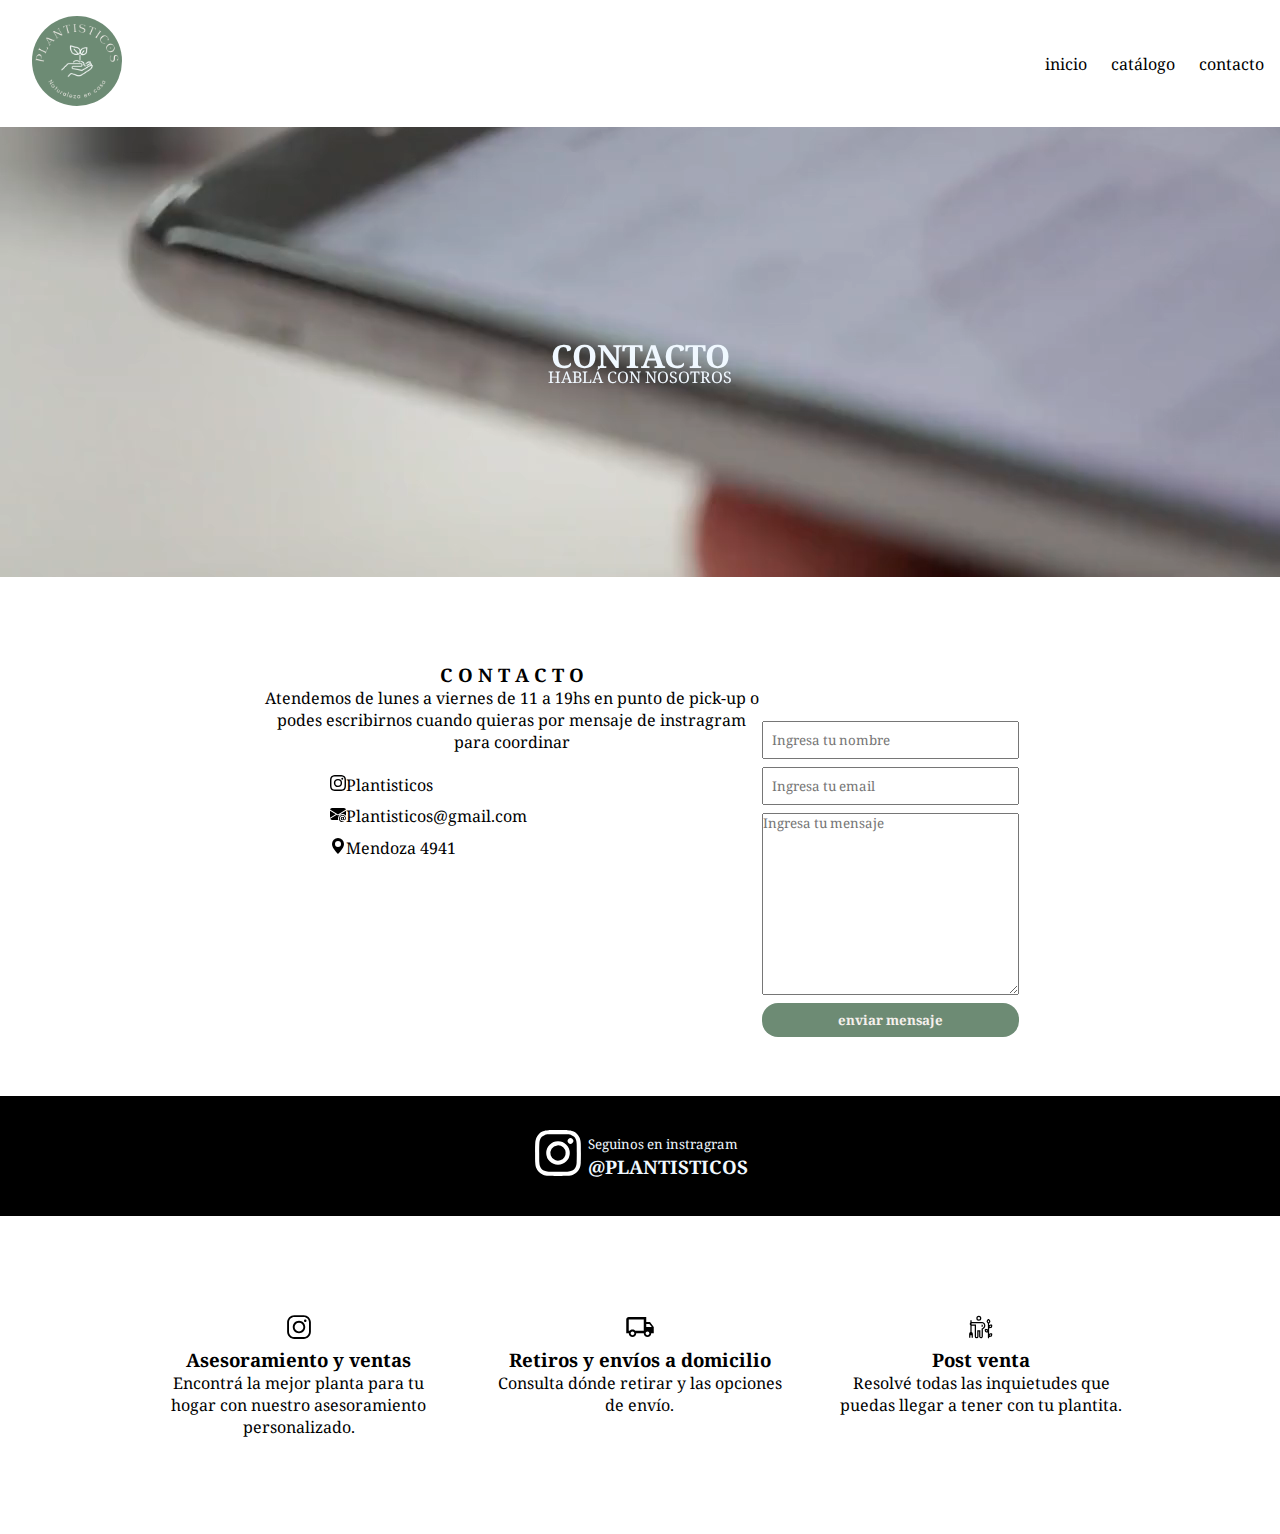
<file: contacto/contacto.html>
<!DOCTYPE html>
<html lang="en">
<head>
    <meta charset="UTF-8">
    <meta name="viewport" content="width=device-width, initial-scale=1.0">
    <link rel="stylesheet" href="../css/style.css">
    <title>Plantisticos</title>
</head>
<header>  
    <nav>
        <div class="navbar">
            <a href="../index.html"><img style="border-radius: 3rem; width:90px; height:90px; margin-left: 1rem;"  src="../imgs/logo.png" alt="">
            </a>
            <ul>
                <li><a href="../index.html">inicio</a></li>
                <li><a href="../catalogo/catalogo.html">catálogo</a></li>
                <li>contacto</li>
            </ul>
        </div>
    </nav>
</header>

<body>
    <main>
        <div class="divmain">
            <video class="videoinicio" playsinline autoplay loop src="../imgs/vcontacto.mp4"></video>
            <h1 class="texto">CONTACTO</h1>
            <p class="texto2">HABLÁ CON NOSOTROS</p>
        </div>
    </main>

    <section class="container d-flex-contacto wrap">
        <div>
            <h3>C O N T A C T O</h3>
                <p style="width: 500px;">Atendemos de lunes a viernes de 11 a 19hs en punto de pick-up o podes escribirnos cuando quieras por mensaje de instragram para coordinar</p>
                <ul class="listacontacto">
                    <li><svg xmlns="http://www.w3.org/2000/svg" width="16" height="16" fill="currentColor" class="bi bi-instagram" viewBox="0 0 16 16">
                        <path d="M8 0C5.829 0 5.556.01 4.703.048 3.85.088 3.269.222 2.76.42a3.9 3.9 0 0 0-1.417.923A3.9 3.9 0 0 0 .42 2.76C.222 3.268.087 3.85.048 4.7.01 5.555 0 5.827 0 8.001c0 2.172.01 2.444.048 3.297.04.852.174 1.433.372 1.942.205.526.478.972.923 1.417.444.445.89.719 1.416.923.51.198 1.09.333 1.942.372C5.555 15.99 5.827 16 8 16s2.444-.01 3.298-.048c.851-.04 1.434-.174 1.943-.372a3.9 3.9 0 0 0 1.416-.923c.445-.445.718-.891.923-1.417.197-.509.332-1.09.372-1.942C15.99 10.445 16 10.173 16 8s-.01-2.445-.048-3.299c-.04-.851-.175-1.433-.372-1.941a3.9 3.9 0 0 0-.923-1.417A3.9 3.9 0 0 0 13.24.42c-.51-.198-1.092-.333-1.943-.372C10.443.01 10.172 0 7.998 0zm-.717 1.442h.718c2.136 0 2.389.007 3.232.046.78.035 1.204.166 1.486.275.373.145.64.319.92.599s.453.546.598.92c.11.281.24.705.275 1.485.039.843.047 1.096.047 3.231s-.008 2.389-.047 3.232c-.035.78-.166 1.203-.275 1.485a2.5 2.5 0 0 1-.599.919c-.28.28-.546.453-.92.598-.28.11-.704.24-1.485.276-.843.038-1.096.047-3.232.047s-2.39-.009-3.233-.047c-.78-.036-1.203-.166-1.485-.276a2.5 2.5 0 0 1-.92-.598 2.5 2.5 0 0 1-.6-.92c-.109-.281-.24-.705-.275-1.485-.038-.843-.046-1.096-.046-3.233s.008-2.388.046-3.231c.036-.78.166-1.204.276-1.486.145-.373.319-.64.599-.92s.546-.453.92-.598c.282-.11.705-.24 1.485-.276.738-.034 1.024-.044 2.515-.045zm4.988 1.328a.96.96 0 1 0 0 1.92.96.96 0 0 0 0-1.92m-4.27 1.122a4.109 4.109 0 1 0 0 8.217 4.109 4.109 0 0 0 0-8.217m0 1.441a2.667 2.667 0 1 1 0 5.334 2.667 2.667 0 0 1 0-5.334"/>
                      </svg>Plantisticos</li>
                    <li><svg xmlns="http://www.w3.org/2000/svg" width="16" height="16" fill="currentColor" class="bi bi-envelope-at-fill" viewBox="0 0 16 16">
                        <path d="M2 2A2 2 0 0 0 .05 3.555L8 8.414l7.95-4.859A2 2 0 0 0 14 2zm-2 9.8V4.698l5.803 3.546zm6.761-2.97-6.57 4.026A2 2 0 0 0 2 14h6.256A4.5 4.5 0 0 1 8 12.5a4.49 4.49 0 0 1 1.606-3.446l-.367-.225L8 9.586zM16 9.671V4.697l-5.803 3.546.338.208A4.5 4.5 0 0 1 12.5 8c1.414 0 2.675.652 3.5 1.671"/>
                        <path d="M15.834 12.244c0 1.168-.577 2.025-1.587 2.025-.503 0-1.002-.228-1.12-.648h-.043c-.118.416-.543.643-1.015.643-.77 0-1.259-.542-1.259-1.434v-.529c0-.844.481-1.4 1.26-1.4.585 0 .87.333.953.63h.03v-.568h.905v2.19c0 .272.18.42.411.42.315 0 .639-.415.639-1.39v-.118c0-1.277-.95-2.326-2.484-2.326h-.04c-1.582 0-2.64 1.067-2.64 2.724v.157c0 1.867 1.237 2.654 2.57 2.654h.045c.507 0 .935-.07 1.18-.18v.731c-.219.1-.643.175-1.237.175h-.044C10.438 16 9 14.82 9 12.646v-.214C9 10.36 10.421 9 12.485 9h.035c2.12 0 3.314 1.43 3.314 3.034zm-4.04.21v.227c0 .586.227.8.581.8.31 0 .564-.17.564-.743v-.367c0-.516-.275-.708-.572-.708-.346 0-.573.245-.573.791"/>
                      </svg>Plantisticos@gmail.com</li>
                    <li><svg xmlns="http://www.w3.org/2000/svg" width="16" height="16" fill="currentColor" class="bi bi-geo-alt-fill" viewBox="0 0 16 16">
                        <path d="M8 16s6-5.686 6-10A6 6 0 0 0 2 6c0 4.314 6 10 6 10m0-7a3 3 0 1 1 0-6 3 3 0 0 1 0 6"/>
                      </svg>Mendoza 4941</li>
                      <iframe src="https://www.google.com/maps/embed?pb=!1m18!1m12!1m3!1d3285.115161813419!2d-58.482515!3d-34.5759525!2m3!1f0!2f0!3f0!3m2!1i1024!2i768!4f13.1!3m3!1m2!1s0x95bcb6662fb6c941%3A0xaf9e6bd559f36b1b!2sMendoza%204941%2C%20C1431CII%20CABA!5e0!3m2!1ses!2sar!4v1704997990986!5m2!1ses!2sar" width="300" height="200" style="border:0;" allowfullscreen="" loading="lazy" referrerpolicy="no-referrer-when-downgrade"></iframe>
                </ul>
        </div>
            <div>
                <form class="form" action="">
                    <input class="nameform" type="text" name="nombre" placeholder="Ingresa tu nombre" id="">
                    <input class="eform" type="email" name="email" placeholder="Ingresa tu email" id="">
                    <textarea name="mensaje" placeholder="Ingresa tu mensaje" id="" cols="30" rows="10"></textarea>
                    <input class="btn-form" type="submit" name="enviar" value="enviar mensaje" id="">
                </form>
            </div>
    </section>

    <section>   
        <div class="seguinos">
            <a href="https://www.instagram.com/plantisticos/">
                <svg width="50" height="50" viewBox="0 0 24 24" xmlns="http://www.w3.org/2000/svg">
                    <path fill="#ffffff" fill-rule="evenodd" d="M7.465 1.066C8.638 1.012 9.012 1 12 1c2.988 0 3.362.013 4.534.066c1.172.053 1.972.24 2.672.511c.733.277 1.398.71 1.948 1.27c.56.549.992 1.213 1.268 1.947c.272.7.458 1.5.512 2.67C22.988 8.639 23 9.013 23 12c0 2.988-.013 3.362-.066 4.535c-.053 1.17-.24 1.97-.512 2.67a5.396 5.396 0 0 1-1.268 1.949c-.55.56-1.215.992-1.948 1.268c-.7.272-1.5.458-2.67.512c-1.174.054-1.548.066-4.536.066c-2.988 0-3.362-.013-4.535-.066c-1.17-.053-1.97-.24-2.67-.512a5.397 5.397 0 0 1-1.949-1.268a5.392 5.392 0 0 1-1.269-1.948c-.271-.7-.457-1.5-.511-2.67C1.012 15.361 1 14.987 1 12c0-2.988.013-3.362.066-4.534c.053-1.172.24-1.972.511-2.672a5.396 5.396 0 0 1 1.27-1.948a5.392 5.392 0 0 1 1.947-1.269c.7-.271 1.5-.457 2.67-.511Zm8.98 1.98c-1.16-.053-1.508-.064-4.445-.064c-2.937 0-3.285.011-4.445.064c-1.073.049-1.655.228-2.043.379c-.513.2-.88.437-1.265.822a3.412 3.412 0 0 0-.822 1.265c-.151.388-.33.97-.379 2.043c-.053 1.16-.064 1.508-.064 4.445c0 2.937.011 3.285.064 4.445c.049 1.073.228 1.655.379 2.043c.176.477.457.91.822 1.265c.355.365.788.646 1.265.822c.388.151.97.33 2.043.379c1.16.053 1.507.064 4.445.064c2.938 0 3.285-.011 4.445-.064c1.073-.049 1.655-.228 2.043-.379c.513-.2.88-.437 1.265-.822c.365-.355.646-.788.822-1.265c.151-.388.33-.97.379-2.043c.053-1.16.064-1.508.064-4.445c0-2.937-.011-3.285-.064-4.445c-.049-1.073-.228-1.655-.379-2.043c-.2-.513-.437-.88-.822-1.265a3.413 3.413 0 0 0-1.265-.822c-.388-.151-.97-.33-2.043-.379Zm-5.85 12.345a3.669 3.669 0 0 0 4-5.986a3.67 3.67 0 1 0-4 5.986ZM8.002 8.002a5.654 5.654 0 1 1 7.996 7.996a5.654 5.654 0 0 1-7.996-7.996Zm10.906-.814a1.337 1.337 0 1 0-1.89-1.89a1.337 1.337 0 0 0 1.89 1.89Z" clip-rule="evenodd"/>
                </svg>
            </a>
            <div>
                <small style="margin-left: 5px;">Seguinos en instragram</small>
                <h3 style="margin-left: 5px;">@PLANTISTICOS</h3>
            </div>    
        </div>
    </section>

    <section class="container">
        <div class="baner">
            <div class="baner-d">
                <svg xmlns="http://www.w3.org/2000/svg" x="0px" y="0px" width="30" height="30" viewBox="0 0 48 48">
                    <path d="M 16.5 5 C 10.16639 5 5 10.16639 5 16.5 L 5 31.5 C 5 37.832757 10.166209 43 16.5 43 L 31.5 43 C 37.832938 43 43 37.832938 43 31.5 L 43 16.5 C 43 10.166209 37.832757 5 31.5 5 L 16.5 5 z M 16.5 8 L 31.5 8 C 36.211243 8 40 11.787791 40 16.5 L 40 31.5 C 40 36.211062 36.211062 40 31.5 40 L 16.5 40 C 11.787791 40 8 36.211243 8 31.5 L 8 16.5 C 8 11.78761 11.78761 8 16.5 8 z M 34 12 C 32.895 12 32 12.895 32 14 C 32 15.105 32.895 16 34 16 C 35.105 16 36 15.105 36 14 C 36 12.895 35.105 12 34 12 z M 24 14 C 18.495178 14 14 18.495178 14 24 C 14 29.504822 18.495178 34 24 34 C 29.504822 34 34 29.504822 34 24 C 34 18.495178 29.504822 14 24 14 z M 24 17 C 27.883178 17 31 20.116822 31 24 C 31 27.883178 27.883178 31 24 31 C 20.116822 31 17 27.883178 17 24 C 17 20.116822 20.116822 17 24 17 z"></path>
                    </svg>
                    <h3>Asesoramiento y ventas</h3>
                    <p>Encontrá la mejor planta para tu hogar con nuestro asesoramiento personalizado.</p>
                   
            </div>
            <div class="baner-d">
                <svg width="30" height="30" viewBox="0 0 24 24" xmlns="http://www.w3.org/2000/svg">
                    <path fill="#000000" d="M18 18.5c.83 0 1.5-.67 1.5-1.5s-.67-1.5-1.5-1.5s-1.5.67-1.5 1.5s.67 1.5 1.5 1.5m1.5-9H17V12h4.46L19.5 9.5M6 18.5c.83 0 1.5-.67 1.5-1.5s-.67-1.5-1.5-1.5s-1.5.67-1.5 1.5s.67 1.5 1.5 1.5M20 8l3 4v5h-2c0 1.66-1.34 3-3 3s-3-1.34-3-3H9c0 1.66-1.34 3-3 3s-3-1.34-3-3H1V6c0-1.11.89-2 2-2h14v4h3M3 6v9h.76c.55-.61 1.35-1 2.24-1c.89 0 1.69.39 2.24 1H15V6H3Z"/>
                </svg>                
                    <h3>Retiros y envíos a domicilio</h3>
                    <p>Consulta dónde retirar y las opciones de envío.</p>
                    
            </div>
            <div class="baner-d">
                <svg width="30" height="30" viewBox="0 0 48 48" xmlns="http://www.w3.org/2000/svg">
                    <g fill="#000000">
                        <path fill-rule="evenodd" d="M20.5 14a4 4 0 1 0 0-8a4 4 0 0 0 0 8Zm0-2a2 2 0 1 0 0-4a2 2 0 0 0 0 4Z" clip-rule="evenodd"/>
                        <path d="M27 22a2 2 0 0 0-2-2v4a2 2 0 0 0 2-2Z"/>
                        <path fill-rule="evenodd" d="M11 35a3.001 3.001 0 0 0-2-2.83V22h5v17a3 3 0 1 0 6 0v-8h1v8c0 .701.24 1.346.644 1.857A3 3 0 0 0 27 39V27.718c1.563-.72 4-2.808 4-6.147C31 17.364 27.129 16 26.015 16H9v-3H7v3.764c-.614.55-1 1.348-1 2.236a2.99 2.99 0 0 0 1 2.236v10.935A3.001 3.001 0 0 0 5 35v6h2v-4h2v4h2v-6Zm14-8.563l1.163-.536c1.144-.527 2.837-2.047 2.837-4.33c0-1.394-.605-2.238-1.308-2.789a4.28 4.28 0 0 0-1.126-.63a2.741 2.741 0 0 0-.543-.15C26.009 18 26.007 18 26.015 18H9v2h7v19a1 1 0 1 0 2 0V29h5v10a1 1 0 1 0 2 0V26.437Zm12.754-8.752a9.73 9.73 0 0 1-.754.77v2.485c.395-.39.892-.605 1.33-.73c.445-.126.905-.18 1.3-.2a8.981 8.981 0 0 1 1.43.046l.027.003l.009.001h.004c.457.062.814.428.863.887v.013l.004.027a6.033 6.033 0 0 1 .026.412c.01.264.013.629-.016 1.031c-.03.398-.093.86-.227 1.306c-.132.437-.354.932-.748 1.322c-.396.392-.893.607-1.331.731c-.446.127-.906.18-1.301.2a8.98 8.98 0 0 1-1.338-.035L37 25.951v8.989c.395-.39.892-.605 1.33-.73c.445-.126.905-.18 1.3-.2a8.981 8.981 0 0 1 1.43.046l.027.003l.009.001h.004c.457.062.814.428.863.887v.013l.004.027a6.033 6.033 0 0 1 .026.412c.01.264.013.629-.016 1.031c-.03.398-.093.86-.227 1.306c-.132.437-.354.932-.748 1.323c-.396.391-.893.606-1.331.73c-.446.127-.906.18-1.301.2a8.98 8.98 0 0 1-1.338-.035L37 39.951V41a1 1 0 1 1-2 0v-8.05l-.032.003a8.981 8.981 0 0 1-1.338.035a5.946 5.946 0 0 1-1.3-.2c-.44-.124-.936-.339-1.331-.73c-.395-.391-.617-.886-.749-1.323a6.138 6.138 0 0 1-.227-1.306a9.291 9.291 0 0 1 .01-1.443l.003-.027l.001-.009v-.004c.05-.459.406-.825.863-.886h.004l.009-.002l.027-.003l.092-.01a8.98 8.98 0 0 1 1.338-.035c.395.02.855.073 1.3.2c.439.124.935.338 1.33.729v-9.484a9.73 9.73 0 0 1-.754-.771a6.458 6.458 0 0 1-.813-1.147C33.203 16.11 33 15.58 33 15s.202-1.111.433-1.538c.234-.434.534-.826.813-1.147a9.754 9.754 0 0 1 1.098-1.07l.022-.018l.007-.006l.003-.002v-.001c.365-.29.883-.29 1.248 0l.003.003l.007.005l.022.019a7.308 7.308 0 0 1 .33.287c.208.19.486.46.768.783c.28.32.579.713.813 1.147c.23.427.433.958.433 1.538c0 .58-.202 1.111-.433 1.538a6.458 6.458 0 0 1-.813 1.147Zm-1.508-1.314a7.154 7.154 0 0 1-.246.268a7.154 7.154 0 0 1-.246-.268a4.487 4.487 0 0 1-.562-.783C35.048 15.32 35 15.124 35 15c0-.124.048-.32.192-.588c.141-.26.341-.53.562-.783c.083-.095.166-.185.246-.268c.08.083.163.173.246.268c.22.254.421.523.562.783c.144.268.192.464.192.588c0 .124-.048.32-.192.588c-.141.26-.341.53-.562.783Zm2.629 19.764c-.261.074-.403.162-.47.228c-.067.066-.16.212-.24.479a4.159 4.159 0 0 0-.147.874a6.574 6.574 0 0 0-.015.284a6.09 6.09 0 0 0 .265-.008c.306-.016.605-.055.857-.127c.261-.074.404-.162.47-.228c.067-.066.16-.212.24-.479a4.16 4.16 0 0 0 .147-.874a6.57 6.57 0 0 0 .015-.284a6.09 6.09 0 0 0-.265.008a3.967 3.967 0 0 0-.857.127Zm-.47-13.772c.067-.066.209-.154.47-.228c.253-.072.552-.111.857-.127c.09-.005.18-.007.265-.008a6.57 6.57 0 0 1-.015.284c-.023.311-.07.617-.147.874c-.08.267-.173.412-.24.479c-.066.066-.209.154-.47.228a3.967 3.967 0 0 1-.857.127a6.09 6.09 0 0 1-.265.008c.003-.092.008-.187.015-.284c.023-.311.07-.617.147-.874c.08-.267.173-.412.24-.479ZM32.003 29c.003.092.008.187.015.284c.023.311.07.617.147.874c.08.267.173.412.24.479c.067.066.209.154.47.228c.253.072.552.111.857.127c.09.005.18.007.265.008a6.57 6.57 0 0 0-.015-.284a4.159 4.159 0 0 0-.147-.874c-.08-.267-.173-.412-.24-.479c-.066-.066-.209-.154-.47-.228a3.967 3.967 0 0 0-.857-.127a6.214 6.214 0 0 0-.265-.008Z" clip-rule="evenodd"/>
                    </g>
                </svg>
                    <h3>Post venta</h3>
                    <p>Resolvé todas las inquietudes que puedas llegar a tener con tu plantita.</p>
            </div>
        </div>
    </section>
</body>
</file>
<file: css/style.css>
@import url('https://fonts.googleapis.com/css2?family=Noto+Serif:wght@300;600;900&display=swap');
/* colores verde #6D8B74, #F5F0EC, #1A3707 */

* {
    padding: 0;
    margin: 0;
    box-sizing: border-box;
    font-family: 'Noto Serif', serif;
}

img{
    max-width: 100%;
}

.container{
    width: 80%;
    margin: 0 auto;
}


hr{
    opacity: 0.2;
    color: #6D8B74;
}
/* navbar */

ul li a{
    list-style: none;
    text-decoration: none;
    color: black;
    margin: 0;
    padding: 0;
}

.navbar{
    display: flex;
    justify-content: space-between;
    margin: 1rem;
}

.navbar li:hover{
    cursor: pointer;
    font-weight: bold;
    transition: 0.1s;
}

.navbar ul{
    display: flex;
    list-style: none;
    align-items: center;
    gap: 1.5rem;
}

/* cierro navbar */

h1{
    text-align: center;
}

.centrado{
    text-align: center;
    margin: 5rem 0 5rem 0;
}

/* baner */

.baner{
    display: flex;
    flex-wrap: wrap;
    text-align: center;
    justify-content: space-around;
    margin: 5rem 0 5rem 0;
}

.baner-d{
    width: 18rem;
    margin: 1rem
}

/* cierro baner */

/* video */

.divmain{
    position: relative;
    display: inline-block;
    text-align: center;
}

.videoinicio{
    width: 100vw;
    object-fit: cover;
    height: 450px;
}

.texto{
    color: aliceblue;
    position: absolute;
    top: 50%;
    left: 50%;
    transform: translate(-50%, -50%);
}

.texto2{
    color: aliceblue;
    position: absolute;
    top: 50%;
    left: 50%;
    transform: translate(-50%, 50%);
}

/* cierro video */


/* seccion card inicio */

.d-flex{
    display: flex;
    justify-content: center;
    align-items: center;
    margin: 5rem 0 5rem 0;
    text-align: center;
}

.d-flex img{
    box-shadow: 2px 10px 5px rgba(128, 128, 128, 0.144);
    margin-right: 1rem;
    border-radius: 1rem;
}



.t-card{
    width: 500px;
}

.btn-card, .btn-catalogo{
    margin: 1rem 0 0 0;
    padding: 1rem;
    cursor: pointer;
    font-weight: bold;
    border: 0;
    border-radius: 1rem;
    background-color: #6D8B74;
    color: #F5F0EC;
}


.btn-card:hover, .btn-catalogo:hover{
    background-color: #F5F0EC;
    color: #6D8B74;
    transition: 0.2s;
    box-shadow: 1px 1px 2px 0 inset;
}

.btn-card:active, .btn-catalogo:active{
    background-color: #F5F0EC;
    color: #6D8B74;
    transition: 0.2s;
}
/* cierro card inicio */


.seguinos{
    display:flex;
    justify-content: center;
    align-items: center;
    background-color: black;
    color: aliceblue;
    height: 120px;
}


/* SECCION FOOTER */

footer{
    background-color: #6D8B74;
    color: #F5F0EC;
    display: flex;
    justify-content: space-around;
}
/* cierro footer */



/* PAGINA CATALOGO */
.card-cat{
    box-shadow: 0 1px 0.7rem 1px grey;
    height:auto;
    width: auto;
    border-radius: 1rem;
    margin: 1rem;
}

.card-cat img{
    border-radius: 1rem;
    height: 300px;
}

#buscador{
    width: 40%;
    margin: 2rem auto;
    padding: .3rem;
    outline: solid 1px #6D8B74;
    background-color: #6d8b7421;
    border: 0;
    border-radius: 5px;
}

.d-flex-c{
    display: flex;
    flex-wrap: wrap;
    gap: 2rem;
    align-items: center;
    text-align: center;
    justify-content: center;
}

/* SECCION DE CONTACTO */

.d-flex-contacto{
    display: flex;
    justify-content: center;
    align-items: center;
    text-align: center;
    margin-top: 5rem;
}

.listacontacto{
    list-style: none;
    display: flex;
    justify-content: start;
    flex-direction: column;
    flex-wrap: wrap;
    align-items: start;
    margin:1rem 0 0 4rem;
}

.listacontacto{
    margin-bottom: 2rem;
}

.listacontacto li{
    margin: 0.3rem;
}

/* section div p{
    margin: 1rem;
} */

.form{
    display: flex;
    flex-direction: column;
    margin: 1rem 0 1rem 0;
}

.nameform, .eform{
    padding: 0.5rem;
    margin: 0 0 0.5rem;
}


.wrap{
    flex-wrap: wrap;
}

/* Formulario seccion contacto */

.btn-form{
    margin-top: 0.5rem;
    padding: 0.5rem;
    cursor: pointer;
    font-weight: bold;
    border: 0;
    border-radius: 1rem;
    background-color: #6D8B74;
    color: #F5F0EC;
}


.btn-form:hover{
    background-color: #F5F0EC;
    color: #6D8B74;
    transition: 0.2s;
    box-shadow: 1px 1px 2px 0 inset;
}

.btn-form:active{
    background-color: #F5F0EC;
    color: #6D8B74;
    transition: 0.2s;
}
</file>
